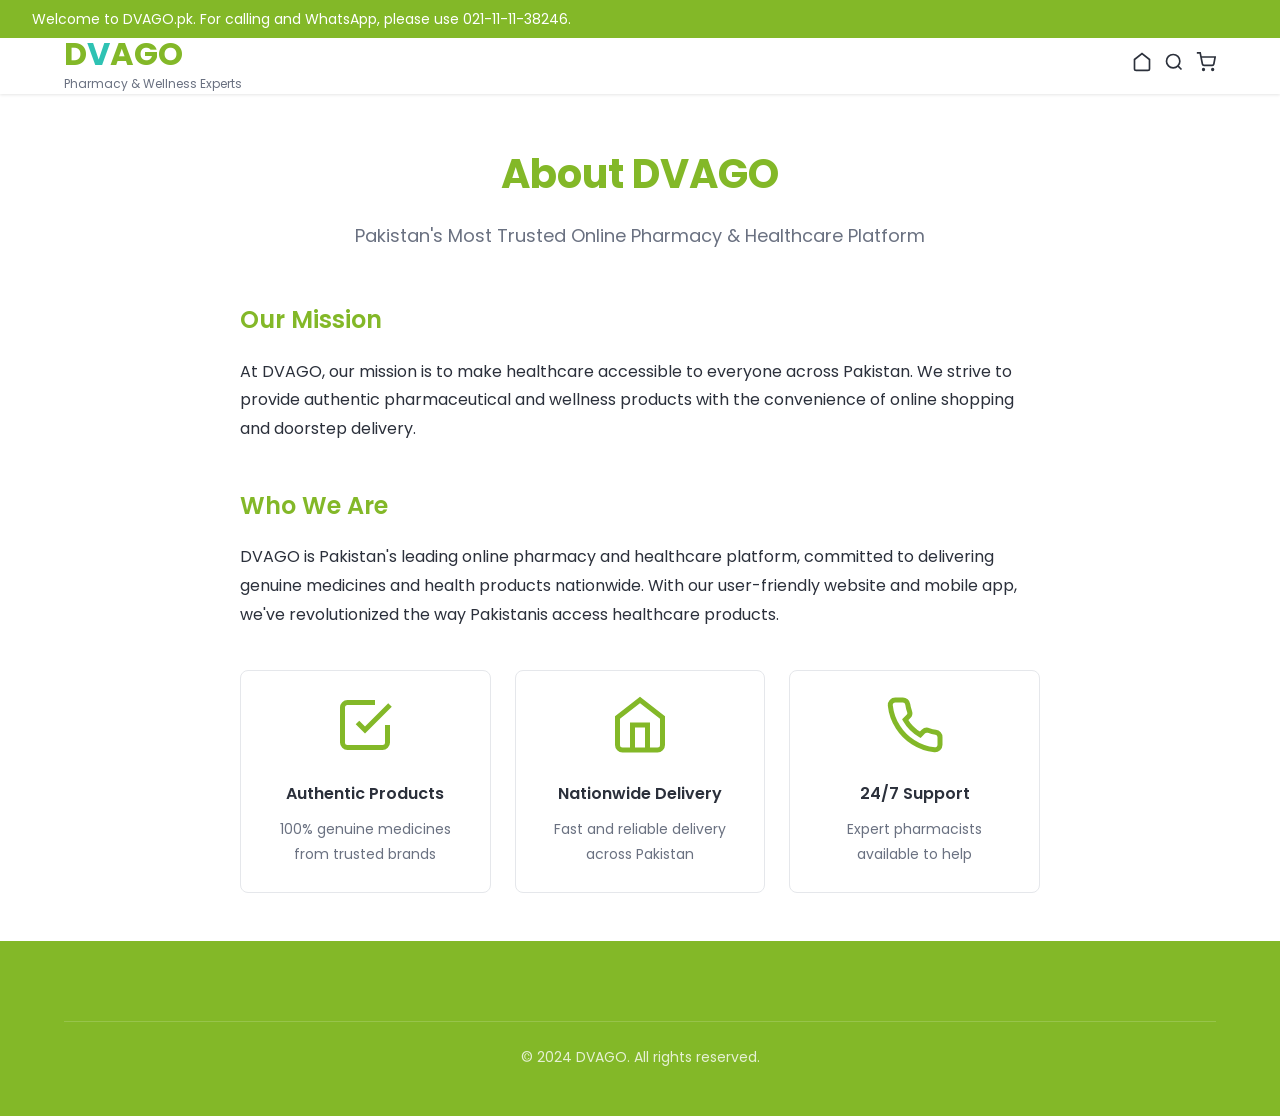
<file: Dvago/about.html>
<!DOCTYPE html>
<html lang="en">

<head>
    <meta charset="UTF-8">
    <meta name="viewport" content="width=device-width, initial-scale=1.0">
    <title>About Us - DVAGO</title>
    <link rel="stylesheet" href="styles.css">
    <link href="https://fonts.googleapis.com/css2?family=Poppins:wght@300;400;500;600;700&display=swap"
        rel="stylesheet">
    <style>
        .about-page {
            padding: 3rem 0;
        }

        .about-hero {
            text-align: center;
            margin-bottom: 3rem;
        }

        .about-title {
            font-size: 2.5rem;
            font-weight: 700;
            color: var(--primary);
            margin-bottom: 1rem;
        }

        .about-subtitle {
            font-size: 1.125rem;
            color: var(--muted-foreground);
            max-width: 600px;
            margin: 0 auto;
        }

        .about-content {
            max-width: 800px;
            margin: 0 auto;
            line-height: 1.8;
        }

        .about-section {
            margin-bottom: 2.5rem;
        }

        .section-heading {
            font-size: 1.5rem;
            font-weight: 600;
            color: var(--primary);
            margin-bottom: 1rem;
        }

        .features-grid {
            display: grid;
            grid-template-columns: repeat(auto-fit, minmax(250px, 1fr));
            gap: 1.5rem;
            margin-top: 2rem;
        }

        .feature-card {
            background: white;
            border: 1px solid var(--border);
            border-radius: var(--radius);
            padding: 1.5rem;
            text-align: center;
        }

        .feature-icon {
            width: 60px;
            height: 60px;
            margin: 0 auto 1rem;
            color: var(--primary);
        }

        .feature-title {
            font-weight: 600;
            margin-bottom: 0.5rem;
        }
    </style>
</head>

<body>
    <header class="header sticky">
        <div class="announcement-bar">
            <div class="announcement-ticker"><span>Welcome to DVAGO.pk. For calling and WhatsApp, please use
                    021-11-11-38246.</span></div>
        </div>
        <div class="top-header container">
            <div class="header-content">
                <div class="logo"><a href="index.html">
                        <h1>D<span class="logo-v">V</span>AGO</h1>
                        <p class="logo-subtitle">Pharmacy & Wellness Experts</p>
                    </a></div>
                <div class="header-icons">
                    <a href="index.html"><svg class="icon" width="20" height="20" viewBox="0 0 24 24" fill="none"
                            stroke="currentColor" stroke-width="2">
                            <path d="M3 9l9-7 9 7v11a2 2 0 0 1-2 2H5a2 2 0 0 1-2-2z"></path>
                        </svg></a>
                    <a href="products.html"><svg class="icon" width="20" height="20" viewBox="0 0 24 24" fill="none"
                            stroke="currentColor" stroke-width="2">
                            <circle cx="11" cy="11" r="8"></circle>
                            <path d="m21 21-4.35-4.35"></path>
                        </svg></a>
                    <a href="cart.html">
                        <div class="cart-wrapper"><svg class="icon" width="20" height="20" viewBox="0 0 24 24"
                                fill="none" stroke="currentColor" stroke-width="2">
                                <circle cx="9" cy="21" r="1"></circle>
                                <circle cx="20" cy="21" r="1"></circle>
                                <path d="M1 1h4l2.68 13.39a2 2 0 0 0 2 1.61h9.72a2 2 0 0 0 2-1.61L23 6H6"></path>
                            </svg><span class="cart-badge">0</span></div>
                    </a>
                </div>
            </div>
        </div>
    </header>

    <main>
        <section class="about-page">
            <div class="container">
                <div class="about-hero">
                    <h1 class="about-title">About DVAGO</h1>
                    <p class="about-subtitle">Pakistan's Most Trusted Online Pharmacy & Healthcare Platform</p>
                </div>

                <div class="about-content">
                    <div class="about-section">
                        <h2 class="section-heading">Our Mission</h2>
                        <p>At DVAGO, our mission is to make healthcare accessible to everyone across Pakistan. We strive
                            to provide authentic pharmaceutical and wellness products with the convenience of online
                            shopping and doorstep delivery.</p>
                    </div>

                    <div class="about-section">
                        <h2 class="section-heading">Who We Are</h2>
                        <p>DVAGO is Pakistan's leading online pharmacy and healthcare platform, committed to delivering
                            genuine medicines and health products nationwide. With our user-friendly website and mobile
                            app, we've revolutionized the way Pakistanis access healthcare products.</p>
                    </div>

                    <div class="features-grid">
                        <div class="feature-card">
                            <svg class="feature-icon" viewBox="0 0 24 24" fill="none" stroke="currentColor"
                                stroke-width="2">
                                <path d="M9 11l3 3L22 4"></path>
                                <path d="M21 12v7a2 2 0 0 1-2 2H5a2 2 0 0 1-2-2V5a2 2 0 0 1 2-2h11"></path>
                            </svg>
                            <div class="feature-title">Authentic Products</div>
                            <p style="font-size: 0.875rem; color: var(--muted-foreground);">100% genuine medicines from
                                trusted brands</p>
                        </div>
                        <div class="feature-card">
                            <svg class="feature-icon" viewBox="0 0 24 24" fill="none" stroke="currentColor"
                                stroke-width="2">
                                <path d="M3 9l9-7 9 7v11a2 2 0 0 1-2 2H5a2 2 0 0 1-2-2z"></path>
                                <polyline points="9 22 9 12 15 12 15 22"></polyline>
                            </svg>
                            <div class="feature-title">Nationwide Delivery</div>
                            <p style="font-size: 0.875rem; color: var(--muted-foreground);">Fast and reliable delivery
                                across Pakistan</p>
                        </div>
                        <div class="feature-card">
                            <svg class="feature-icon" viewBox="0 0 24 24" fill="none" stroke="currentColor"
                                stroke-width="2">
                                <path
                                    d="M22 16.92v3a2 2 0 0 1-2.18 2 19.79 19.79 0 0 1-8.63-3.07 19.5 19.5 0 0 1-6-6 19.79 19.79 0 0 1-3.07-8.67A2 2 0 0 1 4.11 2h3a2 2 0 0 1 2 1.72 12.84 12.84 0 0 0 .7 2.81 2 2 0 0 1-.45 2.11L8.09 9.91a16 16 0 0 0 6 6l1.27-1.27a2 2 0 0 1 2.11-.45 12.84 12.84 0 0 0 2.81.7A2 2 0 0 1 22 16.92z">
                                </path>
                            </svg>
                            <div class="feature-title">24/7 Support</div>
                            <p style="font-size: 0.875rem; color: var(--muted-foreground);">Expert pharmacists available
                                to help</p>
                        </div>
                    </div>
                </div>
            </div>
        </section>
    </main>

    <footer class="footer">
        <div class="container">
            <div class="footer-bottom">
                <p>© 2024 DVAGO. All rights reserved.</p>
            </div>
        </div>
    </footer>

    <script src="cart.js"></script>
</body>

</html>
</file>
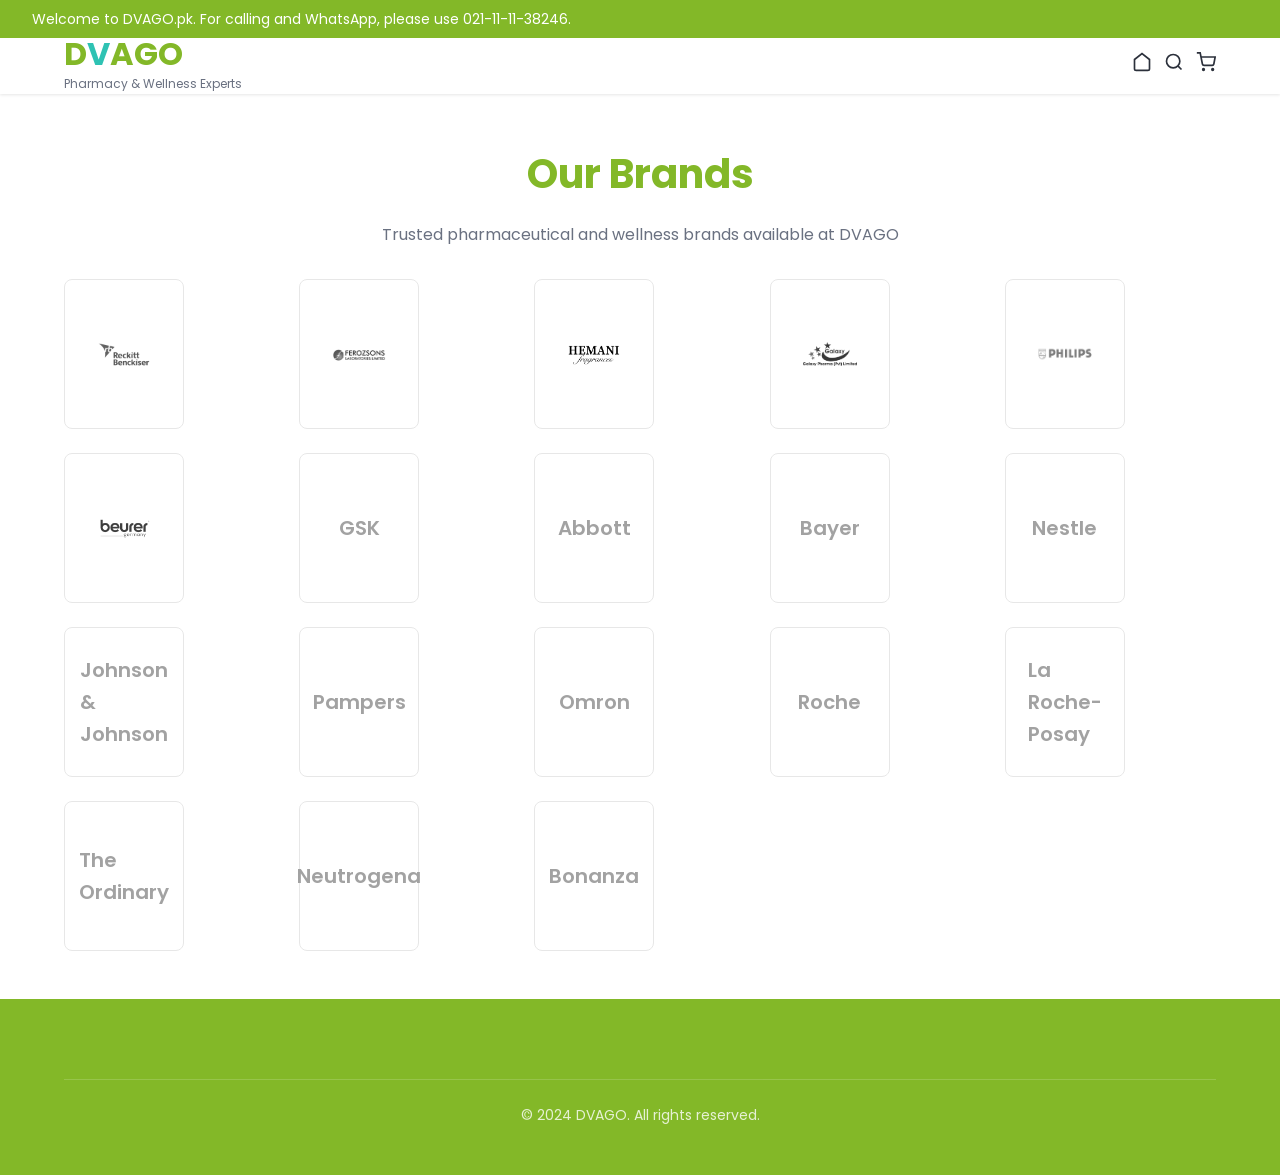
<file: Dvago/brands.html>
<!DOCTYPE html>
<html lang="en">

<head>
    <meta charset="UTF-8">
    <meta name="viewport" content="width=device-width, initial-scale=1.0">
    <title>Brands - DVAGO</title>
    <link rel="stylesheet" href="styles.css">
    <link href="https://fonts.googleapis.com/css2?family=Poppins:wght@300;400;500;600;700&display=swap"
        rel="stylesheet">
    <style>
        .brands-page {
            padding: 3rem 0;
        }

        .brands-grid {
            display: grid;
            grid-template-columns: repeat(auto-fill, minmax(200px, 1fr));
            gap: 1.5rem;
            margin-top: 2rem;
        }

        .brand-card {
            background: white;
            border: 1px solid var(--border);
            border-radius: var(--radius);
            padding: 2rem;
            display: flex;
            align-items: center;
            justify-content: center;
            min-height: 150px;
            transition: box-shadow 0.2s;
            cursor: pointer;
        }

        .brand-card:hover {
            box-shadow: 0 10px 15px -3px rgba(0, 0, 0, 0.1);
        }

        .brand-logo {
            max-width: 100%;
            max-height: 80px;
            object-fit: contain;
        }
    </style>
</head>

<body>
    <header class="header sticky">
        <div class="announcement-bar">
            <div class="announcement-ticker"><span>Welcome to DVAGO.pk. For calling and WhatsApp, please use
                    021-11-11-38246.</span></div>
        </div>
        <div class="top-header container">
            <div class="header-content">
                <div class="logo"><a href="index.html">
                        <h1>D<span class="logo-v">V</span>AGO</h1>
                        <p class="logo-subtitle">Pharmacy & Wellness Experts</p>
                    </a></div>
                <div class="header-icons">
                    <a href="index.html"><svg class="icon" width="20" height="20" viewBox="0 0 24 24" fill="none"
                            stroke="currentColor" stroke-width="2">
                            <path d="M3 9l9-7 9 7v11a2 2 0 0 1-2 2H5a2 2 0 0 1-2-2z"></path>
                        </svg></a>
                    <a href="products.html"><svg class="icon" width="20" height="20" viewBox="0 0 24 24" fill="none"
                            stroke="currentColor" stroke-width="2">
                            <circle cx="11" cy="11" r="8"></circle>
                            <path d="m21 21-4.35-4.35"></path>
                        </svg></a>
                    <a href="cart.html">
                        <div class="cart-wrapper"><svg class="icon" width="20" height="20" viewBox="0 0 24 24"
                                fill="none" stroke="currentColor" stroke-width="2">
                                <circle cx="9" cy="21" r="1"></circle>
                                <circle cx="20" cy="21" r="1"></circle>
                                <path d="M1 1h4l2.68 13.39a2 2 0 0 0 2 1.61h9.72a2 2 0 0 0 2-1.61L23 6H6"></path>
                            </svg><span class="cart-badge">0</span></div>
                    </a>
                </div>
            </div>
        </div>
    </header>

    <main>
        <section class="brands-page">
            <div class="container">
                <h1
                    style="font-size: 2.5rem; font-weight: 700; color: var(--primary); margin-bottom: 1rem; text-align: center;">
                    Our Brands</h1>
                <p style="text-align: center; color: var(--muted-foreground); margin-bottom: 2rem;">Trusted
                    pharmaceutical and wellness brands available at DVAGO</p>

                <div class="brands-grid">
                    <div class="brand-card"><img src="assets/Reckitt.png" alt="Reckitt" class="brand-logo"></div>
                    <div class="brand-card"><img src="assets/Ferozsons.png" alt="Ferozsons" class="brand-logo"></div>
                    <div class="brand-card"><img src="assets/Hemani.png" alt="Hemani" class="brand-logo"></div>
                    <div class="brand-card"><img src="assets/Galaxy Pharma.png" alt="Galaxy Pharma" class="brand-logo">
                    </div>
                    <div class="brand-card"><img src="assets/Philips-Symbol.png" alt="Philips" class="brand-logo"></div>
                    <div class="brand-card"><img src="assets/Beurer.png" alt="Beurer" class="brand-logo"></div>
                    <div class="brand-card">
                        <div style="font-weight: 600; font-size: 1.25rem; color: var(--primary);">GSK</div>
                    </div>
                    <div class="brand-card">
                        <div style="font-weight: 600; font-size: 1.25rem; color: var(--primary);">Abbott</div>
                    </div>
                    <div class="brand-card">
                        <div style="font-weight: 600; font-size: 1.25rem; color: var(--primary);">Bayer</div>
                    </div>
                    <div class="brand-card">
                        <div style="font-weight: 600; font-size: 1.25rem; color: var(--primary);">Nestle</div>
                    </div>
                    <div class="brand-card">
                        <div style="font-weight: 600; font-size: 1.25rem; color: var(--primary);">Johnson & Johnson
                        </div>
                    </div>
                    <div class="brand-card">
                        <div style="font-weight: 600; font-size: 1.25rem; color: var(--primary);">Pampers</div>
                    </div>
                    <div class="brand-card">
                        <div style="font-weight: 600; font-size: 1.25rem; color: var(--primary);">Omron</div>
                    </div>
                    <div class="brand-card">
                        <div style="font-weight: 600; font-size: 1.25rem; color: var(--primary);">Roche</div>
                    </div>
                    <div class="brand-card">
                        <div style="font-weight: 600; font-size: 1.25rem; color: var(--primary);">La Roche-Posay</div>
                    </div>
                    <div class="brand-card">
                        <div style="font-weight: 600; font-size: 1.25rem; color: var(--primary);">The Ordinary</div>
                    </div>
                    <div class="brand-card">
                        <div style="font-weight: 600; font-size: 1.25rem; color: var(--primary);">Neutrogena</div>
                    </div>
                    <div class="brand-card">
                        <div style="font-weight: 600; font-size: 1.25rem; color: var(--primary);">Bonanza</div>
                    </div>
                </div>
            </div>
        </section>
    </main>

    <footer class="footer">
        <div class="container">
            <div class="footer-bottom">
                <p>© 2024 DVAGO. All rights reserved.</p>
            </div>
        </div>
    </footer>

    <script src="cart.js"></script>
</body>

</html>
</file>
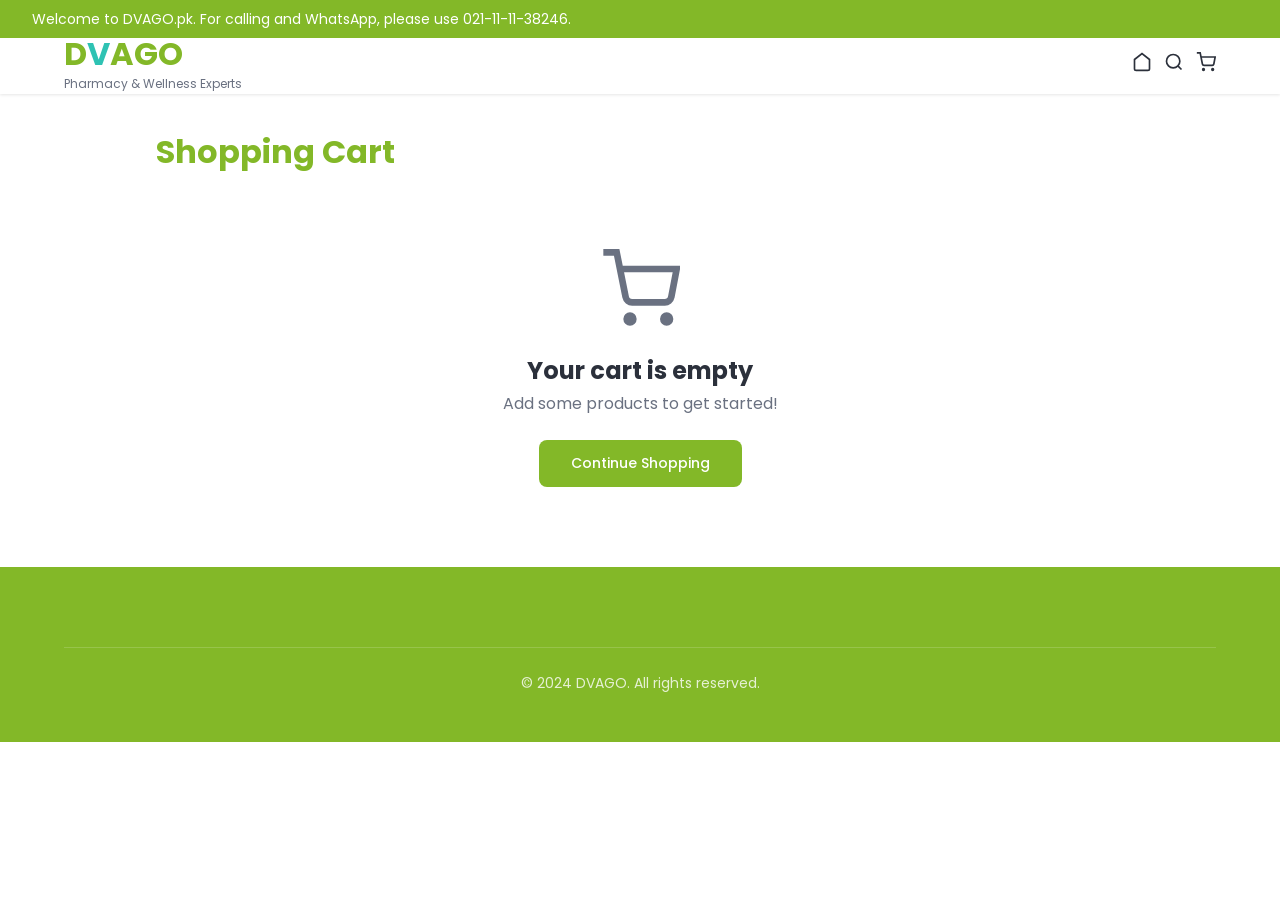
<file: Dvago/cart.html>
<!DOCTYPE html>
<html lang="en">

<head>
    <meta charset="UTF-8">
    <meta name="viewport" content="width=device-width, initial-scale=1.0">
    <title>Shopping Cart - DVAGO</title>
    <link rel="stylesheet" href="styles.css">
    <link href="https://fonts.googleapis.com/css2?family=Poppins:wght@300;400;500;600;700&display=swap"
        rel="stylesheet">
    <style>
        .cart-page {
            padding: 2rem 0;
        }

        .cart-container {
            max-width: 1000px;
            margin: 0 auto;
            padding: 0 1rem;
        }

        .cart-empty {
            text-align: center;
            padding: 3rem;
        }

        .cart-empty svg {
            width: 80px;
            height: 80px;
            margin: 0 auto 1rem;
            color: var(--muted-foreground);
        }

        .cart-items {
            background: white;
            border: 1px solid var(--border);
            border-radius: var(--radius);
            margin-bottom: 1.5rem;
        }

        .cart-item {
            display: flex;
            gap: 1rem;
            padding: 1.5rem;
            border-bottom: 1px solid var(--border);
        }

        .cart-item:last-child {
            border-bottom: none;
        }

        .cart-item-image {
            width: 100px;
            height: 100px;
            flex-shrink: 0;
        }

        .cart-item-image img {
            width: 100%;
            height: 100%;
            object-fit: contain;
        }

        .cart-item-details {
            flex: 1;
        }

        .cart-item-name {
            font-weight: 600;
            margin-bottom: 0.5rem;
        }

        .cart-item-price {
            color: var(--primary);
            font-weight: 600;
        }

        .cart-item-actions {
            display: flex;
            gap: 1rem;
            align-items: center;
            margin-top: 0.75rem;
        }

        .quantity-control {
            display: flex;
            align-items: center;
            gap: 0.5rem;
            border: 1px solid var(--border);
            border-radius: var(--radius);
        }

        .quantity-btn {
            padding: 0.5rem;
            background: none;
            cursor: pointer;
        }

        .quantity-value {
            padding: 0 1rem;
        }

        .remove-btn {
            color: var(--destructive);
            font-size: 0.875rem;
            cursor: pointer;
        }

        .cart-summary {
            background: white;
            border: 1px solid var(--border);
            border-radius: var(--radius);
            padding: 1.5rem;
        }

        .summary-row {
            display: flex;
            justify-content: space-between;
            margin-bottom: 0.75rem;
        }

        .summary-total {
            font-size: 1.25rem;
            font-weight: 700;
            padding-top: 0.75rem;
            border-top: 2px solid var(--border);
        }

        .checkout-btn {
            width: 100%;
            padding: 1rem;
            background: var(--primary);
            color: white;
            border-radius: var(--radius);
            font-weight: 600;
            margin-top: 1rem;
        }

        @media (max-width: 640px) {
            .cart-item {
                flex-direction: column;
            }

            .cart-item-image {
                width: 100%;
                height: 150px;
            }
        }
    </style>
</head>

<body>
    <header class="header sticky">
        <div class="announcement-bar">
            <div class="announcement-ticker">
                <span>Welcome to DVAGO.pk. For calling and WhatsApp, please use 021-11-11-38246.</span>
            </div>
        </div>
        <div class="top-header container">
            <div class="header-content">
                <div class="logo">
                    <a href="index.html">
                        <h1>D<span class="logo-v">V</span>AGO</h1>
                        <p class="logo-subtitle">Pharmacy & Wellness Experts</p>
                    </a>
                </div>
                <div class="header-icons">
                    <a href="index.html"><svg class="icon" width="20" height="20" viewBox="0 0 24 24" fill="none"
                            stroke="currentColor" stroke-width="2">
                            <path d="M3 9l9-7 9 7v11a2 2 0 0 1-2 2H5a2 2 0 0 1-2-2z"></path>
                        </svg></a>
                    <a href="products.html"><svg class="icon" width="20" height="20" viewBox="0 0 24 24" fill="none"
                            stroke="currentColor" stroke-width="2">
                            <circle cx="11" cy="11" r="8"></circle>
                            <path d="m21 21-4.35-4.35"></path>
                        </svg></a>
                    <a href="cart.html">
                        <div class="cart-wrapper">
                            <svg class="icon" width="20" height="20" viewBox="0 0 24 24" fill="none"
                                stroke="currentColor" stroke-width="2">
                                <circle cx="9" cy="21" r="1"></circle>
                                <circle cx="20" cy="21" r="1"></circle>
                                <path d="M1 1h4l2.68 13.39a2 2 0 0 0 2 1.61h9.72a2 2 0 0 0 2-1.61L23 6H6"></path>
                            </svg>
                            <span class="cart-badge">0</span>
                        </div>
                    </a>
                </div>
            </div>
        </div>
    </header>

    <main>
        <section class="cart-page">
            <div class="cart-container">
                <h1 style="font-size: 2rem; margin-bottom: 1.5rem; color: var(--primary);">Shopping Cart</h1>

                <div id="cartContent">
                    <!-- Cart content will be loaded here -->
                </div>
            </div>
        </section>
    </main>

    <footer class="footer">
        <div class="container">
            <div class="footer-bottom">
                <p>© 2024 DVAGO. All rights reserved.</p>
            </div>
        </div>
    </footer>

    <script src="products-data.js"></script>
    <script src="cart.js"></script>
    <script>
        function renderCart() {
            const cartContent = document.getElementById('cartContent');
            const cartItems = cart.getCart();

            if (cartItems.length === 0) {
                cartContent.innerHTML = `
                    <div class="cart-empty">
                        <svg viewBox="0 0 24 24" fill="none" stroke="currentColor" stroke-width="2">
                            <circle cx="9" cy="21" r="1"></circle>
                            <circle cx="20" cy="21" r="1"></circle>
                            <path d="M1 1h4l2.68 13.39a2 2 0 0 0 2 1.61h9.72a2 2 0 0 0 2-1.61L23 6H6"></path>
                        </svg>
                        <h2>Your cart is empty</h2>
                        <p style="color: var(--muted-foreground); margin-bottom: 1.5rem;">Add some products to get started!</p>
                        <a href="products.html" class="btn-primary" style="display: inline-block; padding: 0.75rem 2rem;">Continue Shopping</a>
                    </div>
                `;
                return;
            }

            const subtotal = cart.getSubtotal();
            const shipping = subtotal >= 5000 ? 0 : 200;
            const total = cart.getTotal(shipping);

            cartContent.innerHTML = `
                <div class="cart-items">
                    ${cartItems.map(item => `
                        <div class="cart-item">
                            <div class="cart-item-image">
                                <img src="${item.image}" alt="${item.name}">
                            </div>
                            <div class="cart-item-details">
                                <h3 class="cart-item-name">${item.name}</h3>
                                <p class="cart-item-price">Rs. ${item.price.toLocaleString()}</p>
                                <div class="cart-item-actions">
                                    <div class="quantity-control">
                                        <button class="quantity-btn" onclick="updateQuantity(${item.id}, ${item.quantity - 1})">−</button>
                                        <span class="quantity-value">${item.quantity}</span>
                                        <button class="quantity-btn" onclick="updateQuantity(${item.id}, ${item.quantity + 1})">+</button>
                                    </div>
                                    <button class="remove-btn" onclick="removeItem(${item.id})">Remove</button>
                                </div>
                            </div>
                            <div style="font-weight: 600; color: var(--primary);">
                                Rs. ${(item.price * item.quantity).toLocaleString()}
                            </div>
                        </div>
                    `).join('')}
                </div>
                
                <div class="cart-summary">
                    <h3 style="margin-bottom: 1rem;">Order Summary</h3>
                    <div class="summary-row">
                        <span>Subtotal</span>
                        <span>Rs. ${subtotal.toLocaleString()}</span>
                    </div>
                    <div class="summary-row">
                        <span>Shipping</span>
                        <span>${shipping === 0 ? 'FREE' : 'Rs. ' + shipping.toLocaleString()}</span>
                    </div>
                    <div class="summary-row summary-total">
                        <span>Total</span>
                        <span>Rs. ${total.toLocaleString()}</span>
                    </div>
                    <button class="checkout-btn" onclick="window.location.href='checkout.html'">Proceed to Checkout</button>
                    <a href="products.html" style="display: block; text-align: center; margin-top: 1rem; color: var(--primary);">Continue Shopping</a>
                </div>
            `;
        }

        function updateQuantity(id, qty) {
            cart.updateQuantity(id, qty);
            renderCart();
        }

        function removeItem(id) {
            cart.removeFromCart(id);
            renderCart();
        }

        document.addEventListener('DOMContentLoaded', renderCart);
    </script>
</body>

</html>
</file>
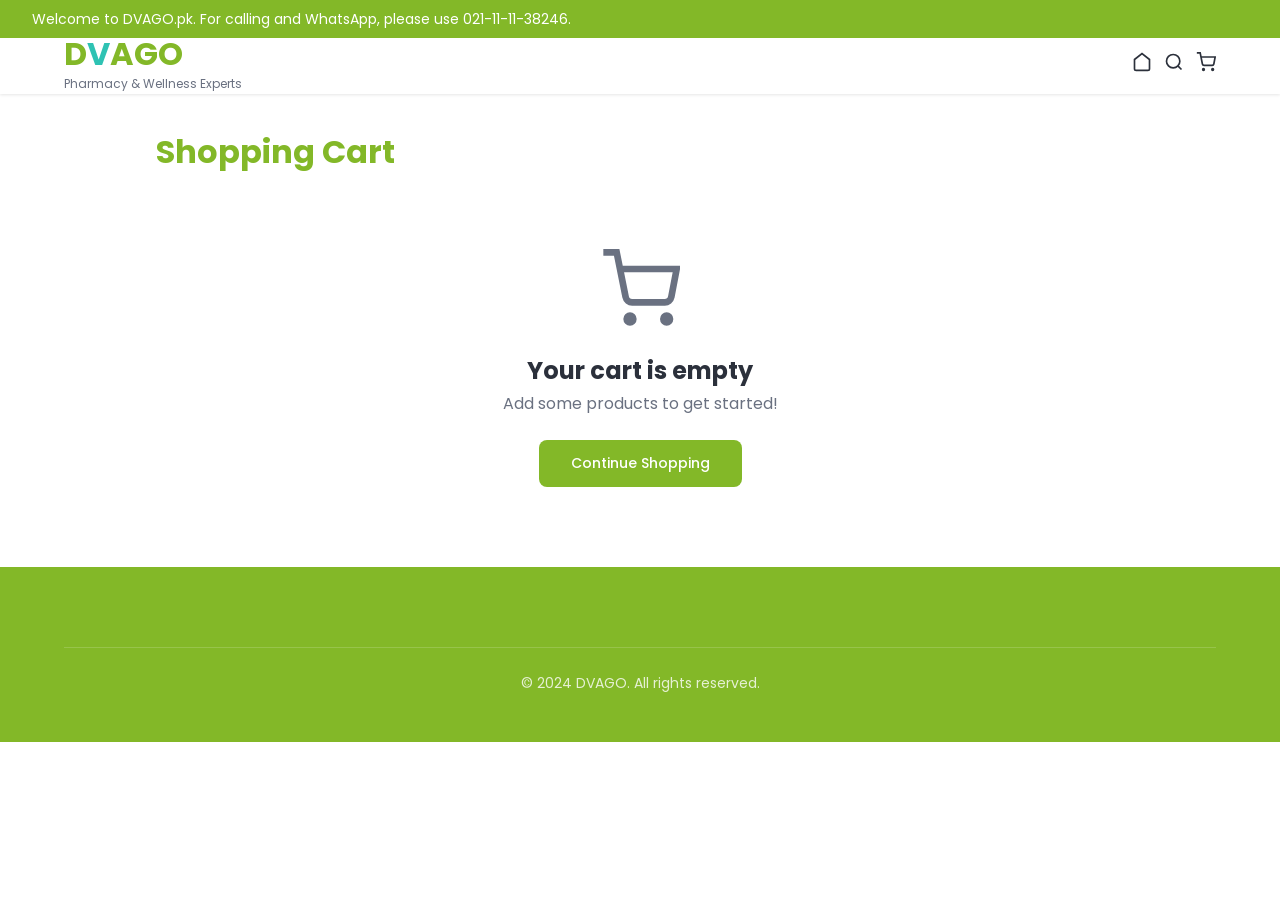
<file: Dvago/checkout.html>
<!DOCTYPE html>
<html lang="en">

<head>
    <meta charset="UTF-8">
    <meta name="viewport" content="width=device-width, initial-scale=1.0">
    <title>Checkout - DVAGO</title>
    <link rel="stylesheet" href="styles.css">
    <link href="https://fonts.googleapis.com/css2?family=Poppins:wght@300;400;500;600;700&display=swap"
        rel="stylesheet">
    <style>
        .checkout-page {
            padding: 2rem 0;
        }

        .checkout-container {
            max-width: 1200px;
            margin: 0 auto;
            padding: 0 1rem;
        }

        .checkout-grid {
            display: grid;
            grid-template-columns: 1fr;
            gap: 2rem;
        }

        @media (min-width: 1024px) {
            .checkout-grid {
                grid-template-columns: 1.5fr 1fr;
            }
        }

        .checkout-section {
            background: white;
            border: 1px solid var(--border);
            border-radius: var(--radius);
            padding: 1.5rem;
        }

        .section-title {
            font-size: 1.25rem;
            font-weight: 600;
            margin-bottom: 1.5rem;
            color: var(--primary);
        }

        .form-group {
            margin-bottom: 1rem;
        }

        .form-label {
            display: block;
            margin-bottom: 0.5rem;
            font-weight: 500;
            font-size: 0.875rem;
        }

        .form-input {
            width: 100%;
            padding: 0.75rem;
            border: 1px solid var(--border);
            border-radius: var(--radius);
            font-size: 0.875rem;
        }

        .form-input:focus {
            outline: none;
            border-color: var(--primary);
        }

        .form-row {
            display: grid;
            grid-template-columns: 1fr;
            gap: 1rem;
        }

        @media (min-width: 640px) {
            .form-row {
                grid-template-columns: 1fr 1fr;
            }
        }

        .error {
            color: var(--destructive);
            font-size: 0.75rem;
            margin-top: 0.25rem;
        }

        .order-item {
            display: flex;
            gap: 1rem;
            padding: 1rem 0;
            border-bottom: 1px solid var(--border);
        }

        .order-item:last-child {
            border-bottom: none;
        }

        .order-item-image {
            width: 60px;
            height: 60px;
            flex-shrink: 0;
        }

        .order-item-image img {
            width: 100%;
            height: 100%;
            object-fit: contain;
        }

        .order-item-details {
            flex: 1;
        }

        .order-item-name {
            font-size: 0.875rem;
            font-weight: 500;
        }

        .order-item-qty {
            font-size: 0.75rem;
            color: var(--muted-foreground);
        }

        .order-item-price {
            font-weight: 600;
            color: var(--primary);
        }

        .summary-row {
            display: flex;
            justify-content: space-between;
            margin-bottom: 0.75rem;
            font-size: 0.875rem;
        }

        .summary-total {
            font-size: 1.125rem;
            font-weight: 700;
            padding-top: 0.75rem;
            border-top: 2px solid var(--border);
        }

        .place-order-btn {
            width: 100%;
            padding: 1rem;
            background: var(--primary);
            color: white;
            border-radius: var(--radius);
            font-weight: 600;
            margin-top: 1.5rem;
            font-size: 1rem;
        }

        .payment-option {
            display: flex;
            align-items: center;
            gap: 0.75rem;
            padding: 1rem;
            border: 1px solid var(--border);
            border-radius: var(--radius);
            margin-bottom: 0.75rem;
            cursor: pointer;
        }

        .payment-option input[type="radio"] {
            width: 1.25rem;
            height: 1.25rem;
        }

        .payment-option.selected {
            border-color: var(--primary);
            background: rgba(130, 179, 102, 0.05);
        }
    </style>
</head>

<body>
    <header class="header sticky">
        <div class="announcement-bar">
            <div class="announcement-ticker">
                <span>Welcome to DVAGO.pk. For calling and WhatsApp, please use 021-11-11-38246.</span>
            </div>
        </div>
        <div class="top-header container">
            <div class="header-content">
                <div class="logo">
                    <a href="index.html">
                        <h1>D<span class="logo-v">V</span>AGO</h1>
                        <p class="logo-subtitle">Pharmacy & Wellness Experts</p>
                    </a>
                </div>
            </div>
        </div>
    </header>

    <main>
        <section class="checkout-page">
            <div class="checkout-container">
                <h1 style="font-size: 2rem; margin-bottom: 1.5rem; color: var(--primary);">Checkout</h1>

                <div class="checkout-grid">
                    <div>
                        <!-- Billing Information -->
                        <div class="checkout-section">
                            <h2 class="section-title">Billing Information</h2>
                            <form id="checkoutForm">
                                <div class="form-row">
                                    <div class="form-group">
                                        <label class="form-label">First Name *</label>
                                        <input type="text" class="form-input" id="firstName" required>
                                        <div class="error" id="firstNameError"></div>
                                    </div>
                                    <div class="form-group">
                                        <label class="form-label">Last Name *</label>
                                        <input type="text" class="form-input" id="lastName" required>
                                        <div class="error" id="lastNameError"></div>
                                    </div>
                                </div>
                                <div class="form-group">
                                    <label class="form-label">Email *</label>
                                    <input type="email" class="form-input" id="email" required>
                                    <div class="error" id="emailError"></div>
                                </div>
                                <div class="form-group">
                                    <label class="form-label">Phone Number *</label>
                                    <input type="tel" class="form-input" id="phone" required>
                                    <div class="error" id="phoneError"></div>
                                </div>
                                <div class="form-group">
                                    <label class="form-label">Address *</label>
                                    <input type="text" class="form-input" id="address" required>
                                    <div class="error" id="addressError"></div>
                                </div>
                                <div class="form-row">
                                    <div class="form-group">
                                        <label class="form-label">City *</label>
                                        <input type="text" class="form-input" id="city" required>
                                        <div class="error" id="cityError"></div>
                                    </div>
                                    <div class="form-group">
                                        <label class="form-label">Postal Code</label>
                                        <input type="text" class="form-input" id="postalCode">
                                    </div>
                                </div>
                            </form>
                        </div>

                        <!-- Payment Method -->
                        <div class="checkout-section" style="margin-top: 1.5rem;">
                            <h2 class="section-title">Payment Method</h2>
                            <div class="payment-option selected" onclick="selectPayment('cod')">
                                <input type="radio" name="payment" value="cod" checked>
                                <div>
                                    <div style="font-weight: 600;">Cash on Delivery</div>
                                    <div style="font-size: 0.75rem; color: var(--muted-foreground);">Pay when you
                                        receive</div>
                                </div>
                            </div>
                            <div class="payment-option" onclick="selectPayment('card')">
                                <input type="radio" name="payment" value="card">
                                <div>
                                    <div style="font-weight: 600;">Credit/Debit Card</div>
                                    <div style="font-size: 0.75rem; color: var(--muted-foreground);">Pay securely online
                                    </div>
                                </div>
                            </div>
                        </div>
                    </div>

                    <!-- Order Summary -->
                    <div>
                        <div class="checkout-section">
                            <h2 class="section-title">Order Summary</h2>
                            <div id="orderItems"></div>
                            <div style="margin-top: 1.5rem;">
                                <div class="summary-row">
                                    <span>Subtotal</span>
                                    <span id="summarySubtotal">Rs. 0</span>
                                </div>
                                <div class="summary-row">
                                    <span>Shipping</span>
                                    <span id="summaryShipping">Rs. 0</span>
                                </div>
                                <div class="summary-row summary-total">
                                    <span>Total</span>
                                    <span id="summaryTotal">Rs. 0</span>
                                </div>
                            </div>
                            <button class="place-order-btn" onclick="placeOrder()">Place Order</button>
                        </div>
                    </div>
                </div>
            </div>
        </section>
    </main>

    <script src="products-data.js"></script>
    <script src="cart.js"></script>
    <script>
        function renderOrderSummary() {
            const cartItems = cart.getCart();
            if (cartItems.length === 0) {
                window.location.href = 'cart.html';
                return;
            }

            const subtotal = cart.getSubtotal();
            const shipping = subtotal >= 5000 ? 0 : 200;
            const total = cart.getTotal(shipping);

            document.getElementById('orderItems').innerHTML = cartItems.map(item => `
                <div class="order-item">
                    <div class="order-item-image">
                        <img src="${item.image}" alt="${item.name}">
                    </div>
                    <div class="order-item-details">
                        <div class="order-item-name">${item.name}</div>
                        <div class="order-item-qty">Qty: ${item.quantity}</div>
                    </div>
                    <div class="order-item-price">Rs. ${(item.price * item.quantity).toLocaleString()}</div>
                </div>
            `).join('');

            document.getElementById('summarySubtotal').textContent = `Rs. ${subtotal.toLocaleString()}`;
            document.getElementById('summaryShipping').textContent = shipping === 0 ? 'FREE' : `Rs. ${shipping.toLocaleString()}`;
            document.getElementById('summaryTotal').textContent = `Rs. ${total.toLocaleString()}`;
        }

        function selectPayment(method) {
            document.querySelectorAll('.payment-option').forEach(opt => opt.classList.remove('selected'));
            event.currentTarget.classList.add('selected');
            document.querySelector(`input[value="${method}"]`).checked = true;
        }

        function validateForm() {
            let isValid = true;
            const fields = ['firstName', 'lastName', 'email', 'phone', 'address', 'city'];

            fields.forEach(field => {
                const input = document.getElementById(field);
                const error = document.getElementById(field + 'Error');
                if (!input.value.trim()) {
                    error.textContent = 'This field is required';
                    isValid = false;
                } else {
                    error.textContent = '';
                }
            });

            const email = document.getElementById('email');
            const emailError = document.getElementById('emailError');
            if (email.value && !/^[^\s@]+@[^\s@]+\.[^\s@]+$/.test(email.value)) {
                emailError.textContent = 'Please enter a valid email';
                isValid = false;
            }

            const phone = document.getElementById('phone');
            const phoneError = document.getElementById('phoneError');
            if (phone.value && !/^[0-9]{10,11}$/.test(phone.value.replace(/[-\s]/g, ''))) {
                phoneError.textContent = 'Please enter a valid phone number';
                isValid = false;
            }

            return isValid;
        }

        function placeOrder() {
            if (!validateForm()) {
                alert('Please fill in all required fields correctly');
                return;
            }

            const orderData = {
                customer: {
                    firstName: document.getElementById('firstName').value,
                    lastName: document.getElementById('lastName').value,
                    email: document.getElementById('email').value,
                    phone: document.getElementById('phone').value,
                    address: document.getElementById('address').value,
                    city: document.getElementById('city').value,
                    postalCode: document.getElementById('postalCode').value
                },
                items: cart.getCart(),
                payment: document.querySelector('input[name="payment"]:checked').value,
                total: cart.getTotal(cart.getSubtotal() >= 5000 ? 0 : 200),
                orderDate: new Date().toISOString()
            };

            localStorage.setItem('lastOrder', JSON.stringify(orderData));
            cart.clearCart();
            window.location.href = 'order-confirmation.html';
        }

        document.addEventListener('DOMContentLoaded', renderOrderSummary);
    </script>
</body>

</html>
</file>
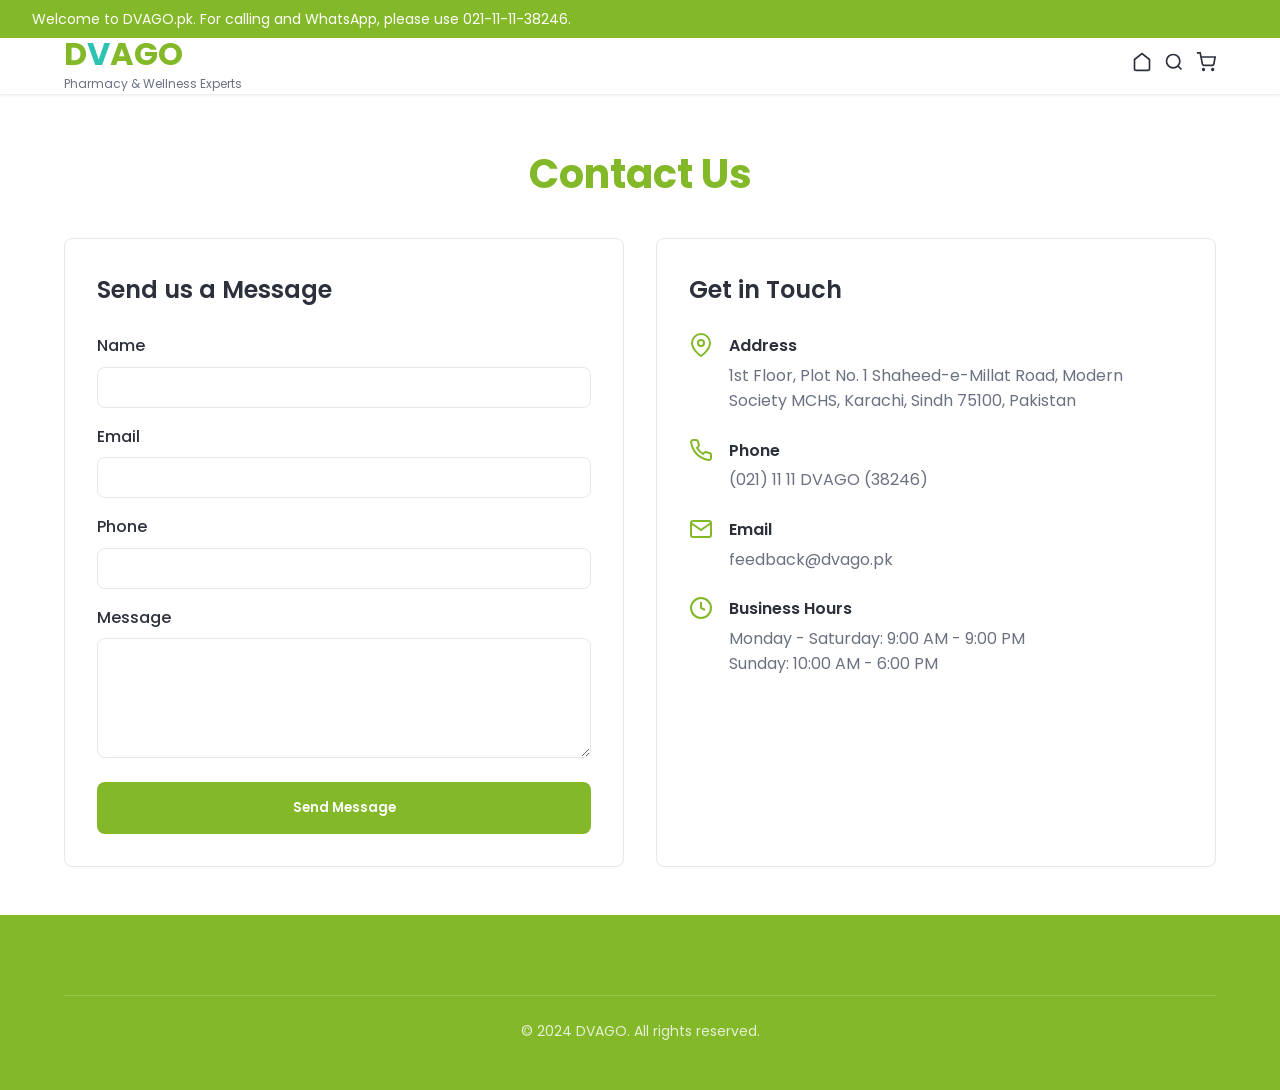
<file: Dvago/contact.html>
<!DOCTYPE html>
<html lang="en">

<head>
    <meta charset="UTF-8">
    <meta name="viewport" content="width=device-width, initial-scale=1.0">
    <title>Contact Us - DVAGO</title>
    <link rel="stylesheet" href="styles.css">
    <link href="https://fonts.googleapis.com/css2?family=Poppins:wght@300;400;500;600;700&display=swap"
        rel="stylesheet">
    <style>
        .contact-page {
            padding: 3rem 0;
        }

        .contact-grid {
            display: grid;
            grid-template-columns: 1fr;
            gap: 2rem;
        }

        @media (min-width: 1024px) {
            .contact-grid {
                grid-template-columns: 1fr 1fr;
            }
        }

        .contact-form {
            background: white;
            border: 1px solid var(--border);
            border-radius: var(--radius);
            padding: 2rem;
        }

        .contact-info {
            background: white;
            border: 1px solid var(--border);
            border-radius: var(--radius);
            padding: 2rem;
        }

        .form-group {
            margin-bottom: 1rem;
        }

        .form-label {
            display: block;
            margin-bottom: 0.5rem;
            font-weight: 500;
        }

        .form-input,
        .form-textarea {
            width: 100%;
            padding: 0.75rem;
            border: 1px solid var(--border);
            border-radius: var(--radius);
        }

        .form-textarea {
            min-height: 120px;
            resize: vertical;
        }

        .submit-btn {
            width: 100%;
            padding: 1rem;
            background: var(--primary);
            color: white;
            border-radius: var(--radius);
            font-weight: 600;
        }

        .info-item {
            display: flex;
            gap: 1rem;
            margin-bottom: 1.5rem;
        }

        .info-icon {
            width: 24px;
            height: 24px;
            color: var(--primary);
            flex-shrink: 0;
        }
    </style>
</head>

<body>
    <header class="header sticky">
        <div class="announcement-bar">
            <div class="announcement-ticker"><span>Welcome to DVAGO.pk. For calling and WhatsApp, please use
                    021-11-11-38246.</span></div>
        </div>
        <div class="top-header container">
            <div class="header-content">
                <div class="logo"><a href="index.html">
                        <h1>D<span class="logo-v">V</span>AGO</h1>
                        <p class="logo-subtitle">Pharmacy & Wellness Experts</p>
                    </a></div>
                <div class="header-icons">
                    <a href="index.html"><svg class="icon" width="20" height="20" viewBox="0 0 24 24" fill="none"
                            stroke="currentColor" stroke-width="2">
                            <path d="M3 9l9-7 9 7v11a2 2 0 0 1-2 2H5a2 2 0 0 1-2-2z"></path>
                        </svg></a>
                    <a href="products.html"><svg class="icon" width="20" height="20" viewBox="0 0 24 24" fill="none"
                            stroke="currentColor" stroke-width="2">
                            <circle cx="11" cy="11" r="8"></circle>
                            <path d="m21 21-4.35-4.35"></path>
                        </svg></a>
                    <a href="cart.html">
                        <div class="cart-wrapper"><svg class="icon" width="20" height="20" viewBox="0 0 24 24"
                                fill="none" stroke="currentColor" stroke-width="2">
                                <circle cx="9" cy="21" r="1"></circle>
                                <circle cx="20" cy="21" r="1"></circle>
                                <path d="M1 1h4l2.68 13.39a2 2 0 0 0 2 1.61h9.72a2 2 0 0 0 2-1.61L23 6H6"></path>
                            </svg><span class="cart-badge">0</span></div>
                    </a>
                </div>
            </div>
        </div>
    </header>

    <main>
        <section class="contact-page">
            <div class="container">
                <h1
                    style="font-size: 2.5rem; font-weight: 700; color: var(--primary); margin-bottom: 2rem; text-align: center;">
                    Contact Us</h1>

                <div class="contact-grid">
                    <div class="contact-form">
                        <h2 style="font-size: 1.5rem; font-weight: 600; margin-bottom: 1.5rem;">Send us a Message</h2>
                        <form id="contactForm">
                            <div class="form-group">
                                <label class="form-label">Name</label>
                                <input type="text" class="form-input" required>
                            </div>
                            <div class="form-group">
                                <label class="form-label">Email</label>
                                <input type="email" class="form-input" required>
                            </div>
                            <div class="form-group">
                                <label class="form-label">Phone</label>
                                <input type="tel" class="form-input">
                            </div>
                            <div class="form-group">
                                <label class="form-label">Message</label>
                                <textarea class="form-textarea" required></textarea>
                            </div>
                            <button type="submit" class="submit-btn">Send Message</button>
                        </form>
                    </div>

                    <div class="contact-info">
                        <h2 style="font-size: 1.5rem; font-weight: 600; margin-bottom: 1.5rem;">Get in Touch</h2>

                        <div class="info-item">
                            <svg class="info-icon" viewBox="0 0 24 24" fill="none" stroke="currentColor"
                                stroke-width="2">
                                <path d="M21 10c0 7-9 13-9 13s-9-6-9-13a9 9 0 0 1 18 0z"></path>
                                <circle cx="12" cy="10" r="3"></circle>
                            </svg>
                            <div>
                                <div style="font-weight: 600; margin-bottom: 0.25rem;">Address</div>
                                <div style="color: var(--muted-foreground);">1st Floor, Plot No. 1 Shaheed-e-Millat
                                    Road, Modern Society MCHS, Karachi, Sindh 75100, Pakistan</div>
                            </div>
                        </div>

                        <div class="info-item">
                            <svg class="info-icon" viewBox="0 0 24 24" fill="none" stroke="currentColor"
                                stroke-width="2">
                                <path
                                    d="M22 16.92v3a2 2 0 0 1-2.18 2 19.79 19.79 0 0 1-8.63-3.07 19.5 19.5 0 0 1-6-6 19.79 19.79 0 0 1-3.07-8.67A2 2 0 0 1 4.11 2h3a2 2 0 0 1 2 1.72 12.84 12.84 0 0 0 .7 2.81 2 2 0 0 1-.45 2.11L8.09 9.91a16 16 0 0 0 6 6l1.27-1.27a2 2 0 0 1 2.11-.45 12.84 12.84 0 0 0 2.81.7A2 2 0 0 1 22 16.92z">
                                </path>
                            </svg>
                            <div>
                                <div style="font-weight: 600; margin-bottom: 0.25rem;">Phone</div>
                                <div style="color: var(--muted-foreground);">(021) 11 11 DVAGO (38246)</div>
                            </div>
                        </div>

                        <div class="info-item">
                            <svg class="info-icon" viewBox="0 0 24 24" fill="none" stroke="currentColor"
                                stroke-width="2">
                                <path d="M4 4h16c1.1 0 2 .9 2 2v12c0 1.1-.9 2-2 2H4c-1.1 0-2-.9-2-2V6c0-1.1.9-2 2-2z">
                                </path>
                                <polyline points="22,6 12,13 2,6"></polyline>
                            </svg>
                            <div>
                                <div style="font-weight: 600; margin-bottom: 0.25rem;">Email</div>
                                <div style="color: var(--muted-foreground);">feedback@dvago.pk</div>
                            </div>
                        </div>

                        <div class="info-item">
                            <svg class="info-icon" viewBox="0 0 24 24" fill="none" stroke="currentColor"
                                stroke-width="2">
                                <circle cx="12" cy="12" r="10"></circle>
                                <polyline points="12 6 12 12 16 14"></polyline>
                            </svg>
                            <div>
                                <div style="font-weight: 600; margin-bottom: 0.25rem;">Business Hours</div>
                                <div style="color: var(--muted-foreground);">Monday - Saturday: 9:00 AM - 9:00
                                    PM<br>Sunday: 10:00 AM - 6:00 PM</div>
                            </div>
                        </div>
                    </div>
                </div>
            </div>
        </section>
    </main>

    <footer class="footer">
        <div class="container">
            <div class="footer-bottom">
                <p>© 2024 DVAGO. All rights reserved.</p>
            </div>
        </div>
    </footer>

    <script src="cart.js"></script>
    <script>
        document.getElementById('contactForm').addEventListener('submit', (e) => {
            e.preventDefault();
            alert('Thank you for your message! We will get back to you soon.');
            e.target.reset();
        });
    </script>
</body>

</html>
</file>
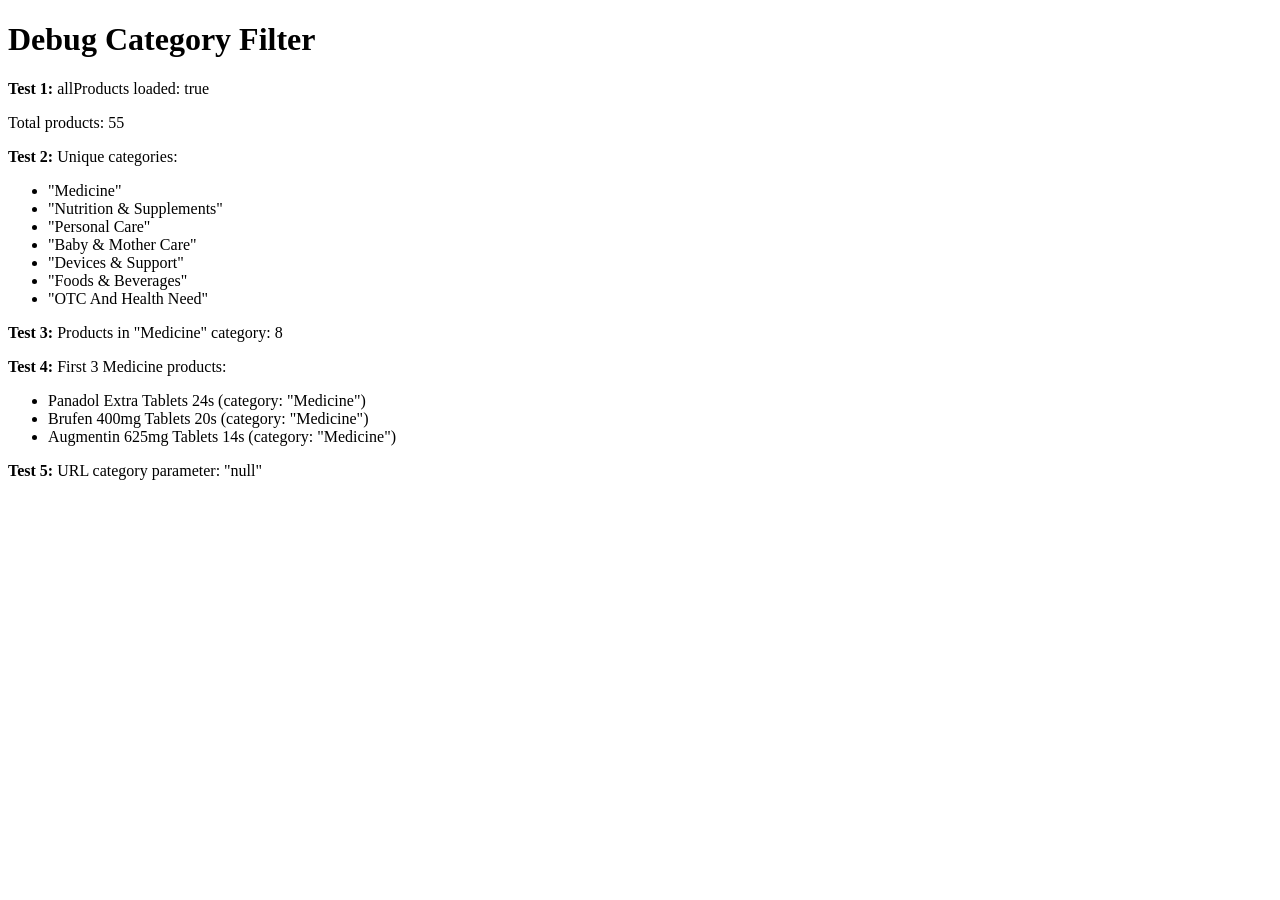
<file: Dvago/debug-filter.html>
<!DOCTYPE html>
<html>

<head>
    <title>Debug Category Filter</title>
</head>

<body>
    <h1>Debug Category Filter</h1>
    <div id="output"></div>

    <script src="products-data.js"></script>
    <script>
        const output = document.getElementById('output');

        // Test 1: Check if allProducts is loaded
        output.innerHTML += `<p><strong>Test 1:</strong> allProducts loaded: ${typeof allProducts !== 'undefined'}</p>`;
        output.innerHTML += `<p>Total products: ${allProducts ? allProducts.length : 0}</p>`;

        // Test 2: Check unique categories
        if (allProducts) {
            const categories = [...new Set(allProducts.map(p => p.category))];
            output.innerHTML += `<p><strong>Test 2:</strong> Unique categories:</p>`;
            output.innerHTML += `<ul>${categories.map(c => `<li>"${c}"</li>`).join('')}</ul>`;
        }

        // Test 3: Filter by "Medicine"
        const medicineProducts = allProducts.filter(p => p.category === 'Medicine');
        output.innerHTML += `<p><strong>Test 3:</strong> Products in "Medicine" category: ${medicineProducts.length}</p>`;

        // Test 4: Show first 3 medicine products
        output.innerHTML += `<p><strong>Test 4:</strong> First 3 Medicine products:</p>`;
        output.innerHTML += `<ul>${medicineProducts.slice(0, 3).map(p => `<li>${p.name} (category: "${p.category}")</li>`).join('')}</ul>`;

        // Test 5: URL parameter test
        const urlParams = new URLSearchParams(window.location.search);
        const categoryParam = urlParams.get('category');
        output.innerHTML += `<p><strong>Test 5:</strong> URL category parameter: "${categoryParam}"</p>`;

        if (categoryParam) {
            const filtered = allProducts.filter(p => p.category === categoryParam);
            output.innerHTML += `<p>Products matching URL category: ${filtered.length}</p>`;
        }
    </script>
</body>

</html>
</file>
<file: Dvago/styles.css>
/* Reset and Base Styles */
* {
    margin: 0;
    padding: 0;
    box-sizing: border-box;
}

:root {
    /* Colors */
    --primary: hsl(82, 64%, 44%);
    --primary-foreground: hsl(0, 0%, 100%);
    --secondary: hsl(220, 60%, 30%);
    --secondary-foreground: hsl(0, 0%, 100%);
    --destructive: hsl(340, 82%, 52%);
    --destructive-foreground: hsl(0, 0%, 100%);
    --teal: hsl(174, 62%, 47%);
    
    --background: hsl(0, 0%, 100%);
    --foreground: hsl(220, 15%, 20%);
    --muted: hsl(220, 14%, 96%);
    --muted-foreground: hsl(220, 10%, 46%);
    --border: hsl(220, 13%, 91%);
    
    /* Typography */
    --font-family: 'Poppins', sans-serif;
    --radius: 0.5rem;
}

body {
    font-family: var(--font-family);
    color: var(--foreground);
    background-color: var(--background);
    line-height: 1.6;
    -webkit-font-smoothing: antialiased;
    -moz-osx-font-smoothing: grayscale;
}

a {
    text-decoration: none;
    color: inherit;
}

button {
    font-family: inherit;
    border: none;
    background: none;
    cursor: pointer;
}

img {
    max-width: 100%;
    display: block;
}

.container {
    max-width: 1200px;
    margin: 0 auto;
    padding: 0 1rem;
}

/* Utility Classes */
.hidden {
    display: none !important;
}

.desktop-only {
    display: none;
}

.mobile-only {
    display: block;
}

@media (min-width: 768px) {
    .desktop-only {
        display: flex;
    }
    .mobile-only {
        display: none;
    }
}

@media (min-width: 1024px) {
    .desktop-only {
        display: flex;
    }
}

/* Header Styles */
.header {
    background-color: var(--background);
    box-shadow: 0 1px 3px rgba(0, 0, 0, 0.1);
}

.header.sticky {
    position: sticky;
    top: 0;
    z-index: 50;
}

/* Announcement Bar */
.announcement-bar {
    background-color: var(--primary);
    color: var(--primary-foreground);
    padding: 0.5rem 0;
    overflow: hidden;
    font-size: 0.875rem;
}

.announcement-ticker {
    animation: ticker 30s linear infinite;
    white-space: nowrap;
    display: inline-block;
}

@keyframes ticker {
    0% { transform: translateX(0); }
    100% { transform: translateX(-50%); }
}

.announcement-ticker span {
    padding: 0 2rem;
}

/* Top Header */
.top-header {
    padding: 1rem 1rem;
}

.header-content {
    display: flex;
    align-items: center;
    justify-content: space-between;
    gap: 1rem;
    flex-wrap: wrap;
}

.logo {
    flex-shrink: 0;
}

.logo h1 {
    font-size: 1.5rem;
    font-weight: 700;
    color: var(--primary);
    margin: 0;
    line-height: 1;
}

.logo-v {
    color: var(--teal);
}

.logo-subtitle {
    font-size: 0.75rem;
    color: var(--muted-foreground);
    margin-top: 0.25rem;
}

/* Search Bar */
.search-bar {
    position: relative;
    flex: 1;
    max-width: 28rem;
}

.search-bar.mobile-only {
    margin-top: 0.75rem;
    width: 100%;
    max-width: 100%;
}

.search-icon {
    position: absolute;
    left: 0.75rem;
    top: 50%;
    transform: translateY(-50%);
    color: var(--muted-foreground);
}

.search-bar input {
    width: 100%;
    padding: 0.5rem 1rem 0.5rem 2.5rem;
    border: 1px solid var(--border);
    border-radius: var(--radius);
    font-size: 0.875rem;
    outline: none;
    transition: all 0.2s;
}

.search-bar input:focus {
    border-color: var(--primary);
    box-shadow: 0 0 0 2px rgba(130, 179, 102, 0.1);
}

/* Location Selector */
.location-selector {
    display: none;
    align-items: center;
    gap: 0.5rem;
    font-size: 0.875rem;
    color: var(--muted-foreground);
    cursor: pointer;
    transition: color 0.2s;
}

.location-selector:hover {
    color: var(--foreground);
}

.location-icon {
    color: var(--destructive);
}

.chevron-down {
    width: 1rem;
    height: 1rem;
}

@media (min-width: 1024px) {
    .location-selector {
        display: flex;
    }
}

/* Action Buttons */
.action-buttons {
    display: none;
    gap: 0.5rem;
}

@media (min-width: 768px) {
    .action-buttons {
        display: flex;
    }
}

.btn-primary {
    background-color: var(--primary);
    color: var(--primary-foreground);
    padding: 0.5rem 1.5rem;
    border-radius: var(--radius);
    font-weight: 500;
    font-size: 0.875rem;
    display: flex;
    align-items: center;
    gap: 0.5rem;
    transition: opacity 0.2s;
}

.btn-primary:hover {
    opacity: 0.9;
}

.btn-instant {
    background-color: var(--destructive);
    color: var(--destructive-foreground);
    padding: 0.5rem 1.5rem;
    border-radius: var(--radius);
    font-weight: 500;
    font-size: 0.875rem;
    display: flex;
    align-items: center;
    gap: 0.5rem;
    transition: opacity 0.2s;
}

.btn-instant:hover {
    opacity: 0.9;
}

.rx-symbol {
    font-weight: 700;
    font-size: 1.1rem;
}

.btn-view-all {
    display: none;
    margin-right: 0.5rem;
}

@media (min-width: 640px) {
    .btn-view-all {
        display: block;
    }
}

.btn-rounded {
    margin-left: 0.5rem;
    padding: 0.5rem 1rem;
    border-radius: 9999px;
}

.btn-full {
    width: 100%;
    justify-content: center;
}

/* Header Icons */
.header-icons {
    display: flex;
    align-items: center;
    gap: 0.75rem;
}

.icon {
    color: var(--foreground);
    cursor: pointer;
    transition: color 0.2s;
}

.icon:hover {
    color: var(--primary);
}

.cart-wrapper {
    position: relative;
}

.cart-badge {
    position: absolute;
    top: -0.5rem;
    right: -0.5rem;
    background-color: var(--destructive);
    color: var(--destructive-foreground);
    font-size: 0.75rem;
    width: 1rem;
    height: 1rem;
    border-radius: 50%;
    display: flex;
    align-items: center;
    justify-content: center;
}

.mobile-menu-btn {
    display: flex;
    padding: 0.5rem;
}

@media (min-width: 768px) {
    .mobile-menu-btn {
        display: none;
    }
}

/* Desktop Navigation */
.desktop-nav {
    display: none;
    border-top: 1px solid var(--border);
    background-color: var(--background);
}

@media (min-width: 1024px) {
    .desktop-nav {
        display: block;
    }
}

.nav-list {
    display: flex;
    align-items: center;
    justify-content: space-between;
    list-style: none;
    padding: 0.75rem 0;
}

.nav-item {
    font-size: 0.875rem;
    font-weight: 500;
    color: var(--foreground);
    cursor: pointer;
    transition: color 0.2s;
    display: flex;
    align-items: center;
    gap: 0.25rem;
}

.nav-item:hover {
    color: var(--primary);
}

.chevron-down-sm {
    width: 1rem;
    height: 1rem;
}

/* Mobile Menu */
.mobile-menu {
    position: absolute;
    top: 100%;
    left: 0;
    right: 0;
    background-color: var(--background);
    border-top: 1px solid var(--border);
    box-shadow: 0 4px 6px rgba(0, 0, 0, 0.1);
}

@media (min-width: 1024px) {
    .mobile-menu {
        display: none !important;
    }
}

.mobile-nav-list {
    list-style: none;
    padding: 1rem 0;
}

.mobile-nav-item {
    font-size: 0.875rem;
    font-weight: 500;
    padding: 0.5rem 0;
    border-bottom: 1px solid var(--border);
    display: flex;
    align-items: center;
    justify-content: space-between;
    cursor: pointer;
    transition: color 0.2s;
}

.mobile-nav-item:hover {
    color: var(--primary);
}

.mobile-menu-actions {
    display: flex;
    flex-direction: column;
    gap: 0.5rem;
    margin-top: 1rem;
}

/* Hero Slider */
.hero-slider {
    position: relative;
    overflow: hidden;
}

.slider-container {
    position: relative;
    height: 200px;
}

@media (min-width: 640px) {
    .slider-container {
        height: 300px;
    }
}

@media (min-width: 768px) {
    .slider-container {
        height: 400px;
    }
}

@media (min-width: 1024px) {
    .slider-container {
        height: 500px;
    }
}

.slide {
    position: absolute;
    inset: 0;
    opacity: 0;
    transition: opacity 0.5s;
}

.slide.active {
    opacity: 1;
}

.slide img {
    width: 100%;
    height: 100%;
    object-fit: cover;
}

.slider-btn {
    position: absolute;
    top: 50%;
    transform: translateY(-50%);
    width: 2.5rem;
    height: 2.5rem;
    background-color: rgba(0, 0, 0, 0.3);
    color: white;
    border-radius: 50%;
    display: flex;
    align-items: center;
    justify-content: center;
    transition: background-color 0.2s;
    z-index: 10;
}

.slider-btn:hover {
    background-color: rgba(0, 0, 0, 0.5);
}

.prev-btn {
    left: 1rem;
}

.next-btn {
    right: 1rem;
}

@media (min-width: 768px) {
    .slider-btn {
        width: 3rem;
        height: 3rem;
    }
}

.slider-dots {
    position: absolute;
    bottom: 1rem;
    left: 50%;
    transform: translateX(-50%);
    display: flex;
    gap: 0.5rem;
    z-index: 10;
}

.dot {
    width: 0.5rem;
    height: 0.5rem;
    border-radius: 50%;
    background-color: rgba(255, 255, 255, 0.6);
    cursor: pointer;
    transition: background-color 0.2s;
}

.dot.active {
    background-color: var(--primary);
}

@media (min-width: 768px) {
    .dot {
        width: 0.75rem;
        height: 0.75rem;
    }
}

/* Section Styles */
.section {
    padding: 2rem 0;
}

.section-header {
    display: flex;
    align-items: center;
    justify-content: space-between;
    margin-bottom: 1.5rem;
}

.section-title {
    font-size: 1.5rem;
    font-weight: 600;
    color: var(--primary);
}

@media (min-width: 768px) {
    .section-title {
        font-size: 1.875rem;
    }
}

.carousel-controls {
    display: flex;
    align-items: center;
    gap: 0.5rem;
}

.carousel-btn {
    width: 2.5rem;
    height: 2.5rem;
    border-radius: 50%;
    background-color: var(--primary);
    color: var(--primary-foreground);
    display: flex;
    align-items: center;
    justify-content: center;
    transition: opacity 0.2s;
}

.carousel-btn:hover {
    opacity: 0.9;
}

.carousel-btn:disabled {
    opacity: 0.5;
    cursor: not-allowed;
}

/* Carousel Wrapper */
.carousel-wrapper {
    overflow: hidden;
}

.carousel {
    display: flex;
    gap: 1rem;
    overflow-x: auto;
    padding-bottom: 1rem;
    scroll-behavior: smooth;
    scrollbar-width: none;
    -ms-overflow-style: none;
}

.carousel::-webkit-scrollbar {
    display: none;
}

/* Category Cards */
.category-card {
    flex-shrink: 0;
    width: 180px;
    cursor: pointer;
}

@media (min-width: 768px) {
    .category-card {
        width: 200px;
    }
}

.card {
    background-color: var(--background);
    border: 1px solid var(--border);
    border-radius: 0.75rem;
    padding: 1rem;
    transition: box-shadow 0.2s;
}

.card:hover {
    box-shadow: 0 10px 15px -3px rgba(0, 0, 0, 0.1);
}

.category-image {
    width: 100%;
    aspect-ratio: 1;
    display: flex;
    align-items: center;
    justify-content: center;
    margin-bottom: 0.75rem;
}

.category-image img {
    width: 100%;
    height: 100%;
    object-fit: contain;
    padding: 0.5rem;
    transition: transform 0.2s;
}

.category-card:hover .category-image img {
    transform: scale(1.05);
}

.category-name {
    font-size: 0.875rem;
    font-weight: 500;
    text-align: center;
}

/* Product Cards */
.products-carousel {
    gap: 1rem;
}

.product-card {
    flex-shrink: 0;
    width: 200px;
    position: relative;
}

@media (min-width: 768px) {
    .product-card {
        width: 220px;
    }
}

.wishlist-btn {
    position: absolute;
    top: 0.5rem;
    right: 0.5rem;
    width: 2rem;
    height: 2rem;
    border-radius: 50%;
    border: 2px solid var(--destructive);
    color: var(--destructive);
    background-color: var(--background);
    display: flex;
    align-items: center;
    justify-content: center;
    z-index: 10;
    transition: all 0.2s;
}

.wishlist-btn:hover {
    background-color: var(--destructive);
    color: var(--destructive-foreground);
}

.product-image {
    width: 100%;
    aspect-ratio: 1;
    display: flex;
    align-items: center;
    justify-content: center;
    background-color: var(--muted);
    border-radius: var(--radius);
    overflow: hidden;
    margin-bottom: 0.75rem;
}

.product-image img {
    width: 100%;
    height: 100%;
    object-fit: contain;
    padding: 0.5rem;
    transition: transform 0.2s;
}

.product-card:hover .product-image img {
    transform: scale(1.05);
}

.product-name {
    font-size: 0.875rem;
    font-weight: 500;
    margin-bottom: 0.5rem;
    display: -webkit-box;
    -webkit-line-clamp: 2;
    -webkit-box-orient: vertical;
    overflow: hidden;
}

.product-prices {
    display: flex;
    align-items: center;
    gap: 0.5rem;
}

.price-current {
    color: var(--primary);
    font-weight: 600;
}

.price-original {
    color: var(--muted-foreground);
    text-decoration: line-through;
    font-size: 0.875rem;
}

/* Banners Grid */
.banners-grid {
    display: grid;
    grid-template-columns: 1fr;
    gap: 1rem;
}

@media (min-width: 768px) {
    .banners-grid {
        grid-template-columns: 1fr 1fr;
    }
}

.banner {
    border-radius: 1rem;
    overflow: hidden;
    cursor: pointer;
    transition: box-shadow 0.2s;
}

.banner:hover {
    box-shadow: 0 10px 15px -3px rgba(0, 0, 0, 0.1);
}

.banner img {
    width: 100%;
    height: 180px;
    object-fit: cover;
    transition: transform 0.3s;
}

@media (min-width: 768px) {
    .banner img {
        height: 220px;
    }
}

.banner:hover img {
    transform: scale(1.05);
}

/* Care By Condition */
.condition-card {
    flex-shrink: 0;
    width: 160px;
    cursor: pointer;
}

@media (min-width: 768px) {
    .condition-card {
        width: 180px;
    }
}

.condition-pill {
    position: relative;
}

.pill-top {
    background-color: #ffe4e6;
    border-radius: 999px 999px 0 0;
    padding: 1rem 1rem 4rem;
    display: flex;
    align-items: center;
    justify-content: center;
    overflow: hidden;
}

.pill-top img {
    width: 8rem;
    height: 8rem;
    object-fit: contain;
    transition: transform 0.2s;
}

.condition-card:hover .pill-top img {
    transform: scale(1.05);
}

.pill-bottom {
    background-color: #fecdd3;
    border-radius: 0 0 0.75rem 0.75rem;
    padding: 0.75rem 1rem;
    margin-top: -2rem;
    position: relative;
    z-index: 10;
}

.condition-name {
    font-size: 0.875rem;
    font-weight: 500;
    text-align: center;
    margin-bottom: 0.25rem;
}

.pill-icon {
    display: flex;
    justify-content: center;
}

.pill-icon svg {
    width: 1rem;
    height: 1rem;
}

/* Blogs Carousel */
.blogs-carousel {
    gap: 2rem;
}

.blog-card {
    flex-shrink: 0;
    display: flex;
    align-items: center;
    gap: 1rem;
    cursor: pointer;
}

.blog-image-wrapper {
    width: 6rem;
    height: 6rem;
    border-radius: 50%;
    overflow: hidden;
    background-color: rgba(130, 179, 102, 0.2);
    position: relative;
}

@media (min-width: 768px) {
    .blog-image-wrapper {
        width: 7rem;
        height: 7rem;
    }
}

.blog-image-wrapper img {
    width: 100%;
    height: 100%;
    object-fit: cover;
    opacity: 0.7;
    filter: sepia(30%) hue-rotate(80deg);
    transition: all 0.3s;
}

.blog-card:hover .blog-image-wrapper img {
    opacity: 1;
    transform: scale(1.1);
}

.blog-title {
    font-size: 0.875rem;
    font-weight: 500;
    max-width: 180px;
    transition: color 0.2s;
}

.blog-card:hover .blog-title {
    color: var(--primary);
}

/* Brands Carousel */
.brands-carousel {
    gap: 7rem;
    align-items: center;
    padding-bottom: 1.5rem;
}

.brand-card {
    flex-shrink: 0;
    width: 120px;
    height: 90px;
    display: flex;
    align-items: center;
    justify-content: center;
    cursor: pointer;
    filter: grayscale(100%);
    transition: filter 0.3s;
    background-color: var(--background);
    border-radius: var(--radius);
    padding: 0.5rem;
}

.brand-card:hover {
    filter: grayscale(0%);
}

.brand-logo {
    max-width: 200%;
    max-height: 200%;
    object-fit: contain;
    transition: transform 0.3s;
}

.brand-card:hover .brand-logo {
    transform: scale(1.05);
}

/* Keep brand-name for backwards compatibility but hide if using images */
.brand-name {
    font-size: 1.125rem;
    font-weight: 700;
    color: var(--muted-foreground);
    transition: color 0.3s;
}

.brand-card:hover .brand-name {
    color: var(--primary);
}

/* Brands Description */
.brands-description {
    margin-top: 2rem;
    border-top: 1px solid var(--border);
    padding-top: 2rem;
}

.description-title {
    font-size: 1.25rem;
    font-weight: 600;
    color: var(--primary);
    margin-bottom: 1rem;
}

@media (min-width: 768px) {
    .description-title {
        font-size: 1.5rem;
    }
}

.description-content {
    font-size: 0.875rem;
    color: var(--muted-foreground);
    line-height: 1.7;
}

.description-content p {
    margin-bottom: 0.75rem;
}

.description-content a {
    color: var(--primary);
    text-decoration: none;
}

.description-content a:hover {
    text-decoration: underline;
}

.extra-content {
    display: none;
}

.description-content.expanded .extra-content {
    display: block;
}

.description-toggle {
    display: flex;
    justify-content: center;
    margin-top: 1rem;
}

.btn-show-more {
    padding: 0.5rem 1.5rem;
    border: 2px solid var(--primary);
    color: var(--primary);
    border-radius: 9999px;
    font-weight: 500;
    transition: all 0.2s;
}

.btn-show-more:hover {
    background-color: var(--primary);
    color: var(--primary-foreground);
}

/* Footer */
.footer {
    background-color: var(--primary);
    color: var(--primary-foreground);
    padding: 3rem 0;
}

.footer-grid {
    display: grid;
    grid-template-columns: 1fr;
    gap: 2rem;
}

@media (min-width: 768px) {
    .footer-grid {
        grid-template-columns: 1fr 1fr;
    }
}

@media (min-width: 1024px) {
    .footer-grid {
        grid-template-columns: 1fr 1fr 1fr 1fr 1fr;
    }
}

.footer-col {
    display: flex;
    flex-direction: column;
}

.footer-logo {
    font-size: 1.5rem;
    font-weight: 700;
    margin-bottom: 0.5rem;
}

.footer-subtitle {
    font-size: 0.875rem;
    font-weight: 500;
    margin-bottom: 1rem;
}

.footer-desc {
    font-size: 0.875rem;
    opacity: 0.9;
    margin-bottom: 1rem;
}

.footer-social-title {
    font-weight: 500;
    margin-bottom: 0.5rem;
}

.social-icons {
    display: flex;
    gap: 0.75rem;
}

.social-icon {
    cursor: pointer;
    transition: opacity 0.2s;
}

.social-icon:hover {
    opacity: 0.8;
}

.footer-heading {
    font-weight: 600;
    margin-bottom: 1rem;
}

.footer-links {
    list-style: none;
}

.footer-links li {
    font-size: 0.875rem;
    opacity: 0.9;
    margin-bottom: 0.5rem;
    cursor: pointer;
    transition: opacity 0.2s;
}

.footer-links li:hover {
    opacity: 1;
}

.footer-text {
    font-size: 0.875rem;
    opacity: 0.9;
    margin-bottom: 1rem;
}

.footer-contact {
    font-size: 0.875rem;
    margin-bottom: 0.5rem;
}

.footer-contact a {
    text-decoration: none;
    color: inherit;
    transition: text-decoration 0.2s;
}

.footer-contact a:hover {
    text-decoration: underline;
}

.footer-bottom {
    border-top: 1px solid rgba(255, 255, 255, 0.2);
    margin-top: 2rem;
    padding-top: 1.5rem;
    text-align: center;
    font-size: 0.875rem;
    opacity: 0.8;
}

/* Disclaimer */
.disclaimer {
    background-color: var(--background);
    padding: 1.5rem 0;
    border-top: 1px solid var(--border);
}

.disclaimer-content {
    font-size: 0.875rem;
}

.disclaimer-content p {
    margin-bottom: 1rem;
}

.disclaimer-title {
    font-weight: 700;
    color: var(--destructive);
}

.disclaimer-text {
    color: var(--destructive);
}

.disclaimer-copyright {
    color: var(--primary);
    font-weight: 500;
}

/* Responsive Adjustments */
@media (min-width: 640px) {
    .container {
        padding: 0 1.5rem;
    }
}

@media (min-width: 1024px) {
    .logo h1 {
        font-size: 2rem;
    }
    
    .logo-subtitle {
        display: block;
    }
}

/* Cart Notification */
.cart-notification {
    position: fixed;
    top: 5rem;
    right: 1rem;
    background-color: var(--primary);
    color: var(--primary-foreground);
    padding: 1rem 1.5rem;
    border-radius: var(--radius);
    box-shadow: 0 10px 15px -3px rgba(0, 0, 0, 0.1);
    z-index: 100;
    transform: translateX(400px);
    transition: transform 0.3s ease-in-out;
}

.cart-notification.show {
    transform: translateX(0);
}

.notification-content {
    display: flex;
    align-items: center;
    gap: 0.75rem;
    font-size: 0.875rem;
    font-weight: 500;
}

.notification-content svg {
    flex-shrink: 0;
}

@media (max-width: 640px) {
    .cart-notification {
        left: 1rem;
        right: 1rem;
        top: auto;
        bottom: 1rem;
    }
}/* Dropdown Menu Styles */
.nav-item.has-dropdown {
    position: relative;
    cursor: pointer;
}

.dropdown-menu {
    position: absolute;
    top: 100%;
    left: 0;
    background-color: white;
    min-width: 250px;
    box-shadow: 0 10px 25px rgba(0, 0, 0, 0.1);
    border-radius: var(--radius);
    padding: 0.5rem 0;
    opacity: 0;
    visibility: hidden;
    transform: translateY(-10px);
    transition: all 0.3s ease;
    z-index: 1000;
    margin-top: 0.5rem;
}

.nav-item.has-dropdown:hover .dropdown-menu {
    opacity: 1;
    visibility: visible;
    transform: translateY(0);
}

.dropdown-item {
    display: flex;
    align-items: center;
    justify-content: space-between;
    padding: 0.75rem 1.25rem;
    color: var(--foreground);
    text-decoration: none;
    transition: background-color 0.2s ease;
    font-size: 0.875rem;
}

.dropdown-item:hover {
    background-color: var(--accent);
}

.dropdown-item svg {
    width: 14px;
    height: 14px;
    opacity: 0.5;
}

.dropdown-item.view-all {
    margin-top: 0.5rem;
    padding-top: 1rem;
    border-top: 1px solid var(--border);
    color: var(--primary);
    font-weight: 600;
}

.dropdown-item.view-all:hover {
    background-color: var(--primary);
    color: var(--primary-foreground);
}
</file>
